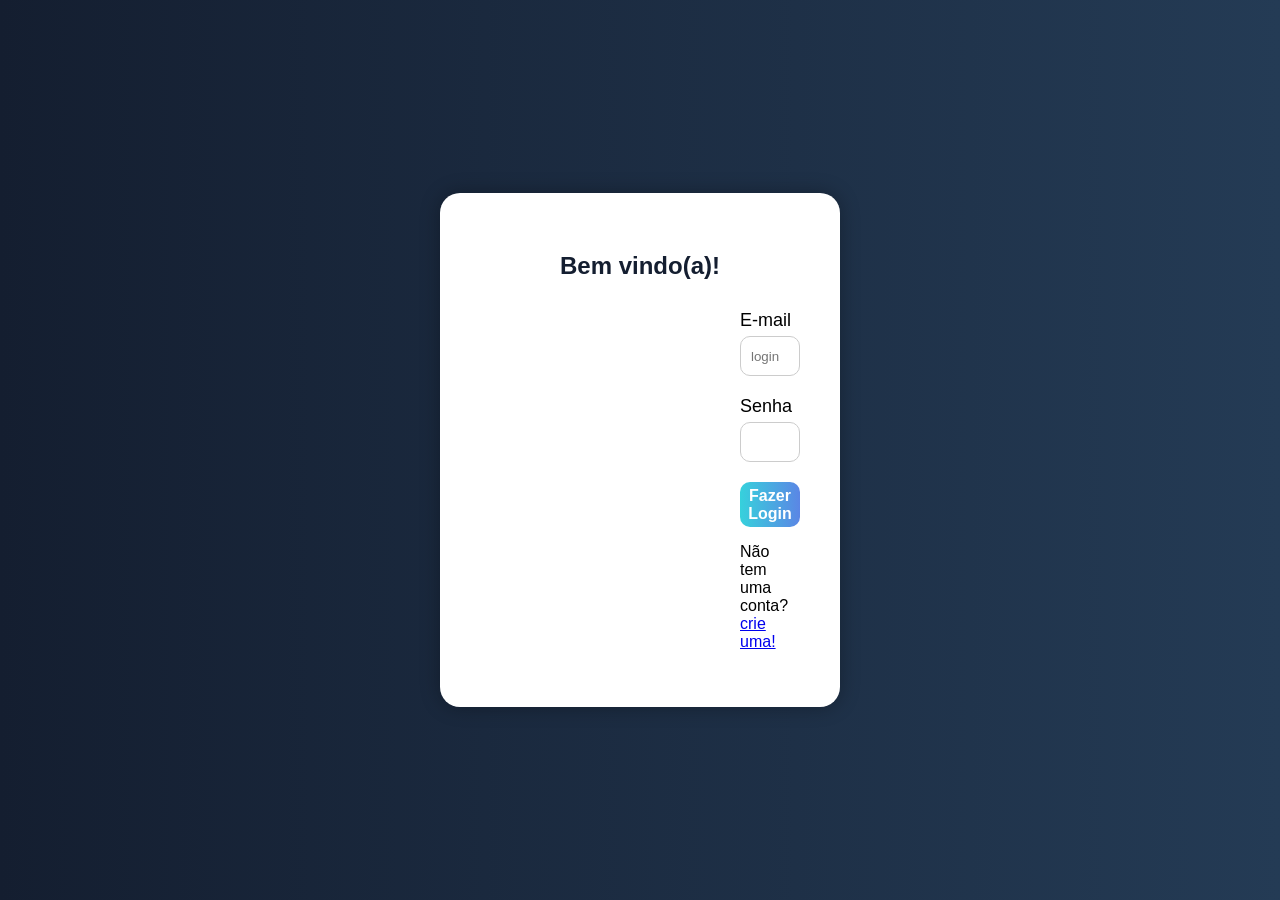
<file: Desenvolvimento-de-Sistemas/WebServer/Apache24/htdocs/Cadastro Produtos/index.html>
<!DOCTYPE html>
<html lang="en">
<head>
    <meta charset="UTF-8">
    <meta name="viewport" content="width=, initial-scale=1.0">
    <title>Document</title>
    <link rel="stylesheet" href="CadastroProdutos.css">
</head>
<body>

    <div class="login">
        <h2>Bem vindo(a)!</h2>
        <form action="autenticarController.php" method="post">
            <label >E-mail</label>
            <br>
            <input type="text" name="user" placeholder="login" required>
            <br>
            <label for="">Senha</label>
            <br>
            <input type="password" name="pass" required>
            <br>
            <button type="submit" name="entrar" value="Entrar">Fazer Login</button>
            <br>
            <p>Não tem uma conta?<a href="#">crie uma!</a></p>
            <a href="Não consegue acessar uma?"></a>


        </form>
    </div>
    
</body>
</html>
</file>
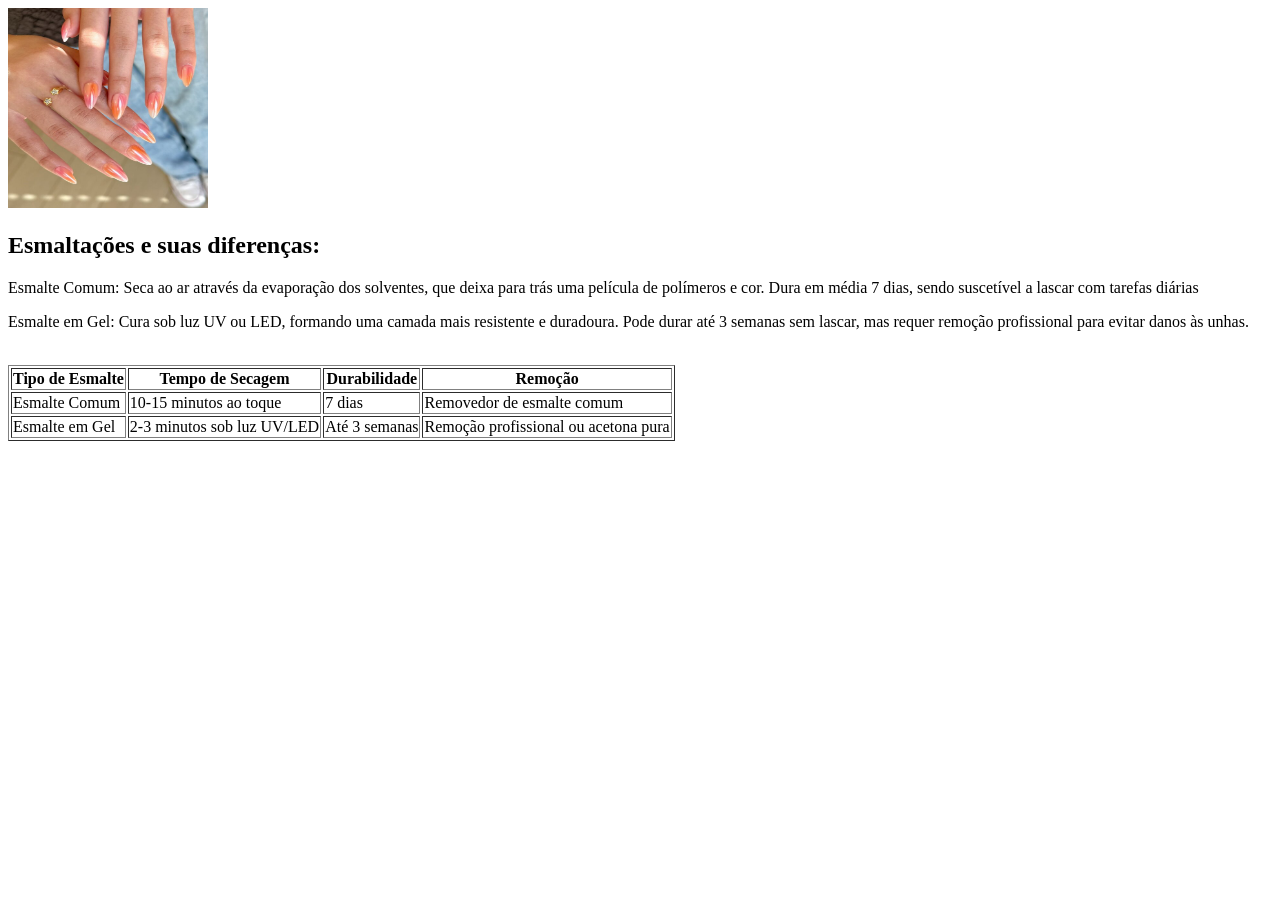
<file: Desenvolvimento-de-Sistemas/Atividade_02.html>
<!DOCTYPE html>
<html lang="pt-br">

<head>
    <title>Esmaltações e Curiosidades</title>
</head>

<body>
    <section>
        <div>
            <img src="imagens/esmalte-laranja-620x775.jpg" alt="esmaltação" width="200px" height="200px" />
            <br>
            <h1>Esmaltações e suas diferenças:</h1>
            <p>Esmalte Comum: Seca ao ar através da evaporação dos solventes, que deixa para trás uma película de
                polímeros e cor. Dura em média 7 dias, sendo suscetível a lascar com tarefas diárias</p>
            <p>Esmalte em Gel: Cura sob luz UV ou LED, formando uma camada mais resistente e duradoura. Pode durar até 3
                semanas sem lascar, mas requer remoção profissional para evitar danos às unhas.</p>
            <br>
            <table border "1">
                <tr>
                    <th>Tipo de Esmalte</th>
                    <th>Tempo de Secagem</th>
                    <th>Durabilidade</th>
                    <th>Remoção</th>
                </tr>
                <tr>
                    <td>Esmalte Comum</td>
                    <td>10-15 minutos ao toque</td>
                    <td>7 dias</td>
                    <td>Removedor de esmalte comum</td>
                </tr>
                <tr>
                    <td>Esmalte em Gel</td>
                    <td>2-3 minutos sob luz UV/LED</td>
                    <td>Até 3 semanas</td>
                    <td>Remoção profissional ou acetona pura</td>
                </tr>
            </table>
        </div>
    </section>
</body>

</html>
</file>
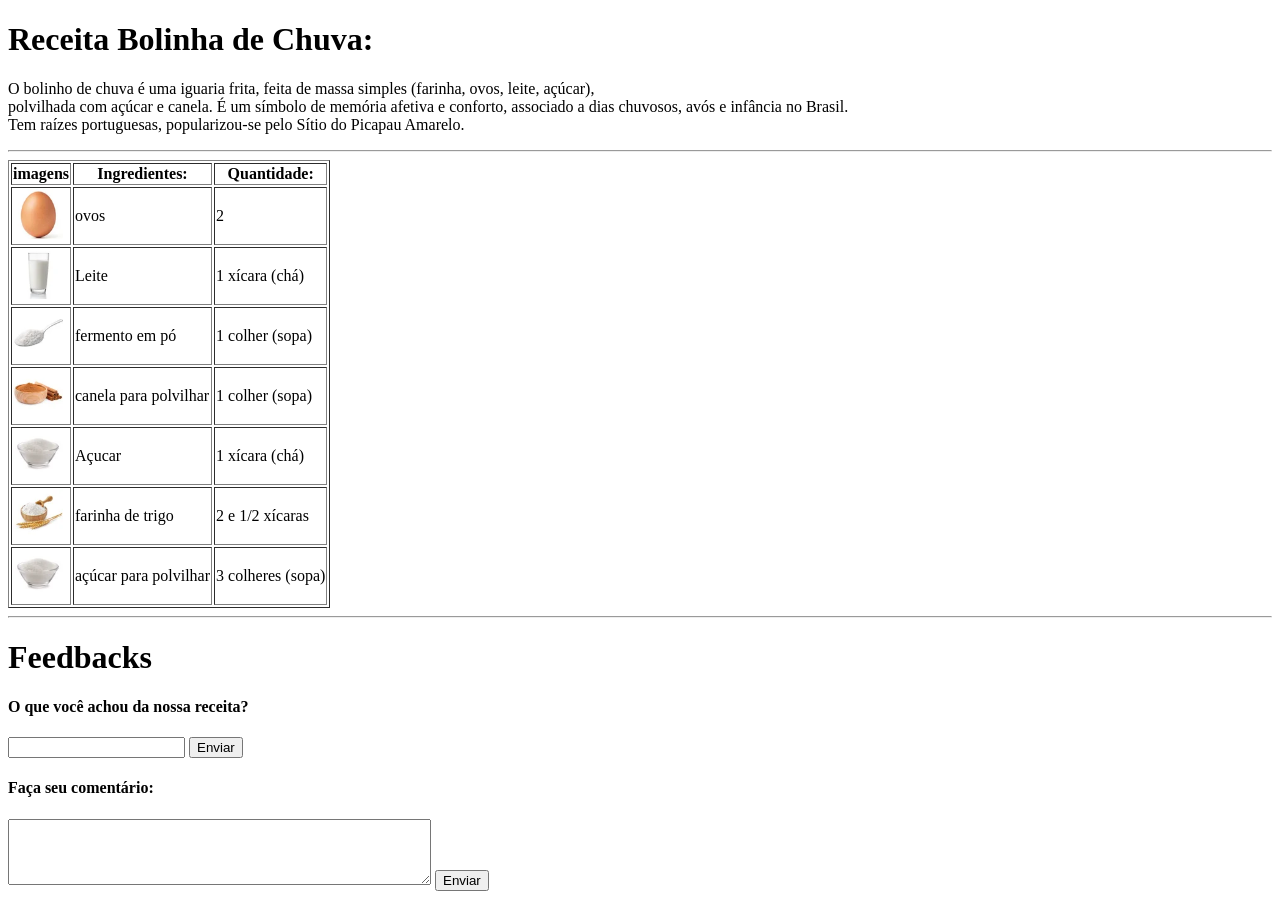
<file: Desenvolvimento-de-Sistemas/Atividade_04.html>
<!DOCTYPE html>
<html lang="en">
<head>
    <title>Receita Bolinho de Chuva</title>
</head>
<body>
    <div>
        <h1>Receita Bolinha de Chuva:</h1>
        <p>O bolinho de chuva é uma iguaria frita, feita de massa simples (farinha, ovos, leite, açúcar),
            <br/> polvilhada com açúcar e canela. É um símbolo de memória afetiva e conforto, associado a dias chuvosos, avós e infância no Brasil.
            <br/> Tem raízes portuguesas, popularizou-se pelo Sítio do Picapau Amarelo.</p>
    </div>

    <div>
        
        <hr />
        <table border="1">
            <tr>
                <th>imagens</th>
                <th>Ingredientes:</th>
                <th>Quantidade:</th>
            </tr>
            <tr>
                <td><img src="imagens/ovo.jpg" width="50px" height="50px" /></td>
                <td>ovos</td>
                <td>2</td>
            </tr>
            <tr>
                <td><img src="imagens/leite.jpg" width="50px" height="50px"></td>
                <td>Leite</td>
                <td>1 xícara (chá)</td>

            </tr>
            <tr>
                <td><img src="imagens/açucar po.jpg" width="50px" height="50px"></td>
                <td>fermento em pó</td>
                <td>1 colher (sopa) </td>
            </tr>
            <tr>
                <td><img src="imagens/canela.jpg" width="50px" height="50px" ></td>
                <td>canela para polvilhar</td>
                <td>1 colher (sopa)</td>
            </tr>
            <tr>
                <td><img src="imagens/açucar.jpg" width="50px" height="50px"></td>
                <td>Açucar</td>
                <td>1 xícara (chá)</td>
            </tr>
            <tr>
                <td><img src="imagens/rigo.jpg"width="50px" height="50px"></td>
              <td>farinha de trigo</td>  
              <td>2 e 1/2 xícaras</td>
            </tr>
            <tr>
                <td><img src="imagens/polvilhar.jpg" width="50px" height="50px"></td>
                <td>açúcar para polvilhar</td>
                <td>3 colheres (sopa)</td>
            </tr>
        </table>
        <hr/>
        <div>
            <h1>Feedbacks</h1>
            <form>
                <h4>O que você achou da nossa receita?</h4>
                <input type="Conte para nós">
                <button>Enviar</button>
                <br/>
                <h4>Faça seu comentário:</h4>
                <textarea id="message" name="message" rows="4" cols="50"></textarea>  
                <button>Enviar</button>
            </form>
        </div>
    </div>
    
</body>
</html>
</file>
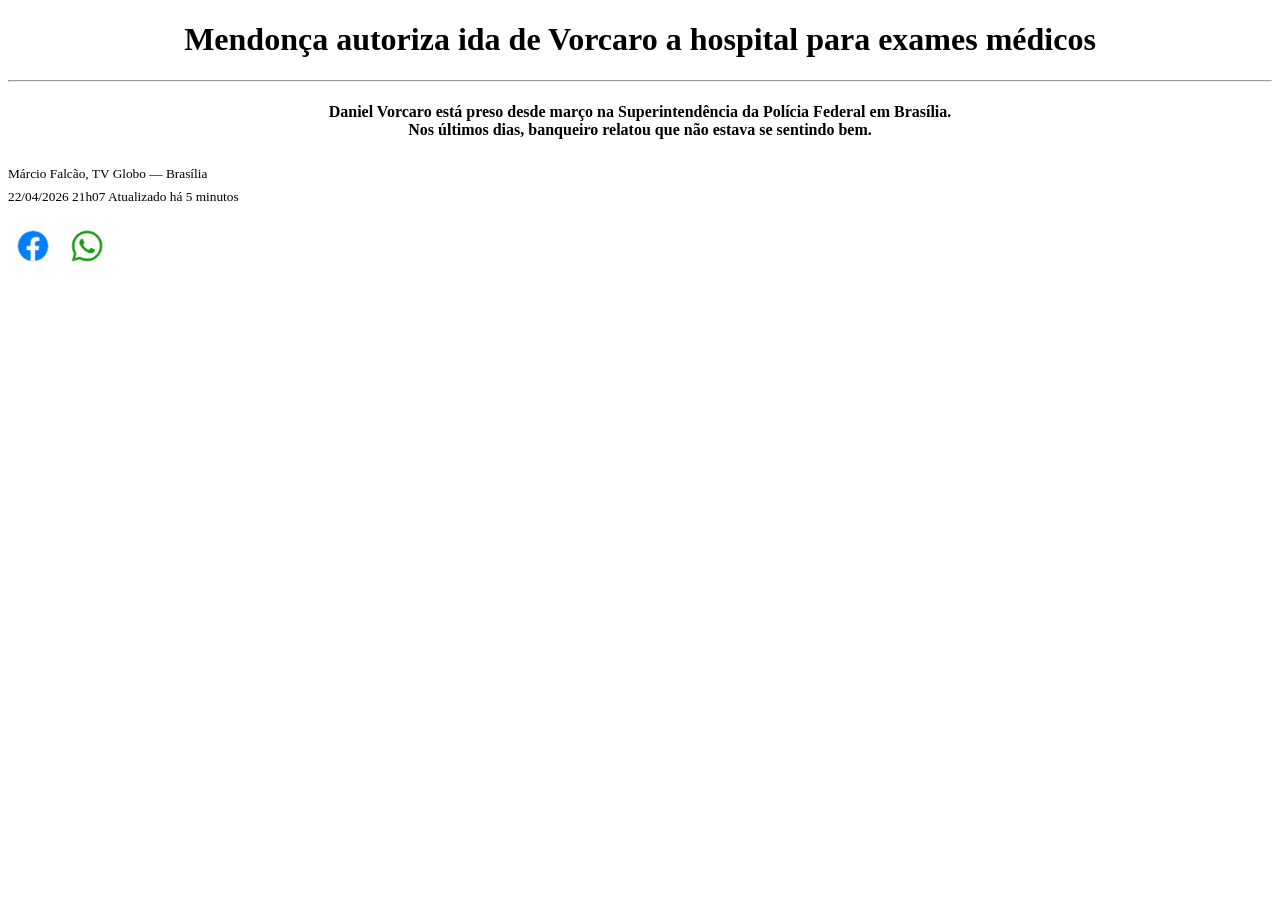
<file: Desenvolvimento-de-Sistemas/exploracao_completa.html>
<!DOCTYPE html>
<html lang="en">
<head>
    <meta charset="UTF-8">
    <meta name="viewport" content="width=device-width, initial-scale=1.0">
    <title>Document</title>
</head>
<body>
    <header>
        <center><h1><b>Mendonça autoriza ida de Vorcaro a hospital para exames médicos</b></h1></center>
        <hr/>
        <center><h4>Daniel Vorcaro está preso desde março na Superintendência da Polícia Federal em Brasília.
        <br/> Nos últimos dias, banqueiro relatou que não estava se sentindo bem.</h4></center>
    </header>
    <section>
        <p><sub>Márcio Falcão, TV Globo — Brasília <br/>
        22/04/2026 21h07  Atualizado há 5 minutos</sub> </p>
        <a href="https://www.facebook.com/dialog/share?href=https%3A%2F%2Fg1.globo.com%2Fpolitica%2Fnoticia%2F2026%2F04%2F22%2Fmedonca-libera-a-ida-de-vorcaro-para-fazer-exames-no-hospital.ghtml%3Futm_source%3Dfacebook%26utm_medium%3Dshare-bar-desktop%26utm_campaign%3Dmaterias&app_id=289255557788943"  ><img src="imagens/facebook.png"  width="50px" height="50px" alt=""></a>
        <a href="https://api.whatsapp.com/send?text=https%3A%2F%2Fg1.globo.com%2Fpolitica%2Fnoticia%2F2026%2F04%2F22%2Fmedonca-libera-a-ida-de-vorcaro-para-fazer-exames-no-hospital.ghtml%3Futm_source%3Dwhatsapp%26utm_medium%3Dshare-bar-desktop%26utm_campaign%3Dmaterias" ><img src="imagens/whats.png"   width="50px" height="50px"  alt=""></a>
         <source src="imagens/videoplayback.mp4" type="video">
    </section>
    
</body>
</html>
</file>
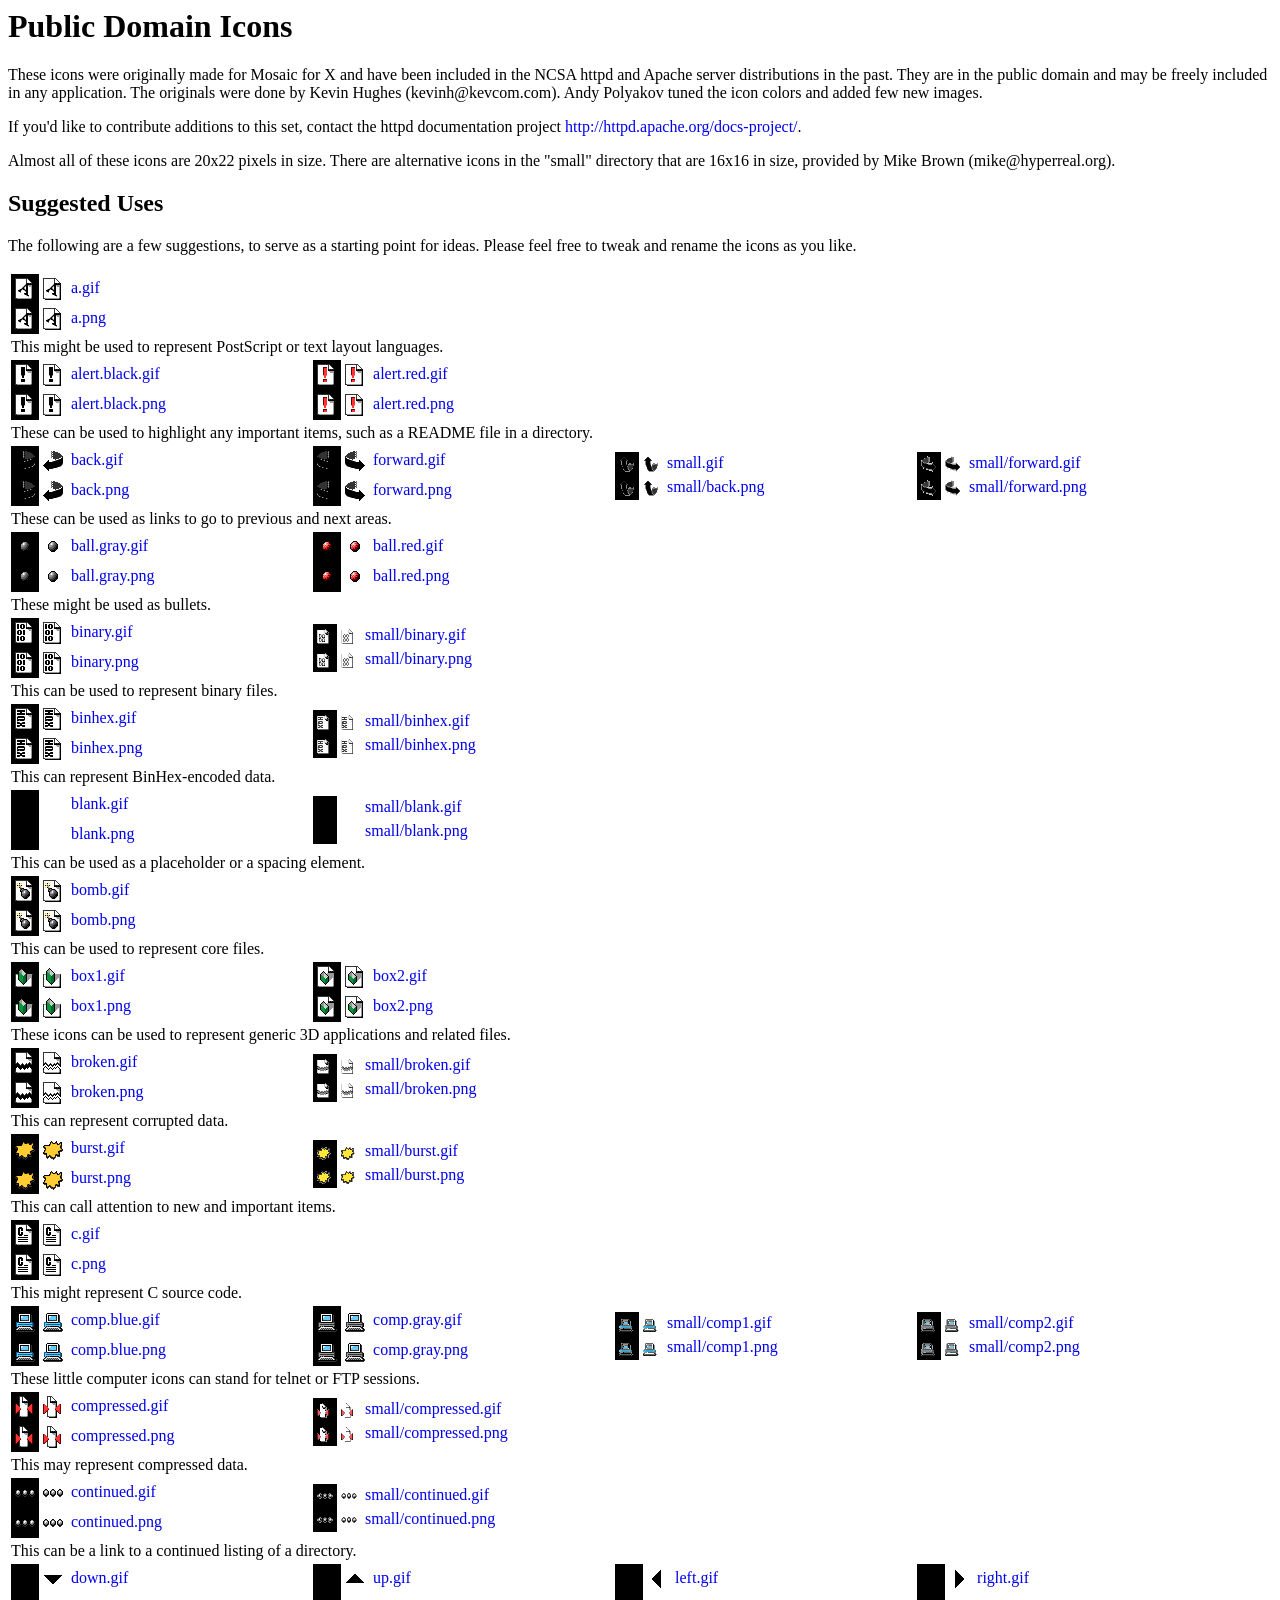
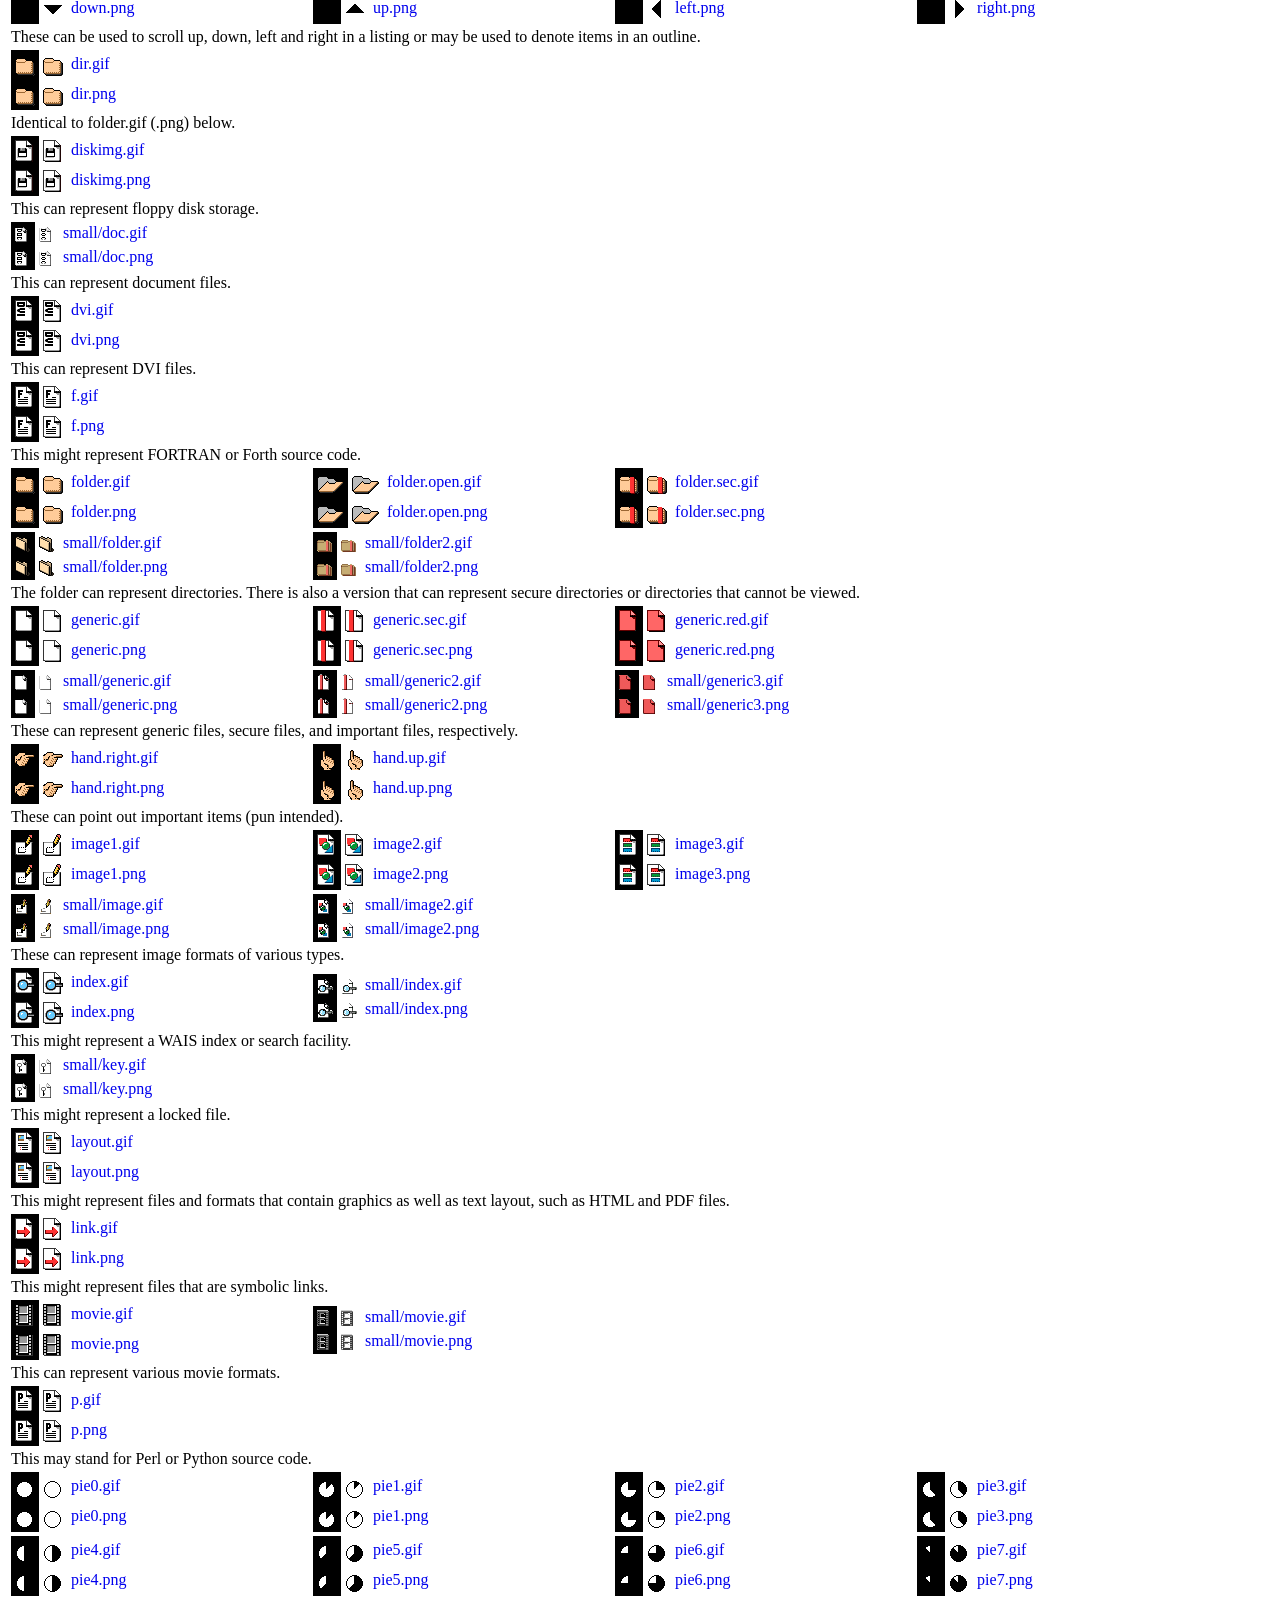
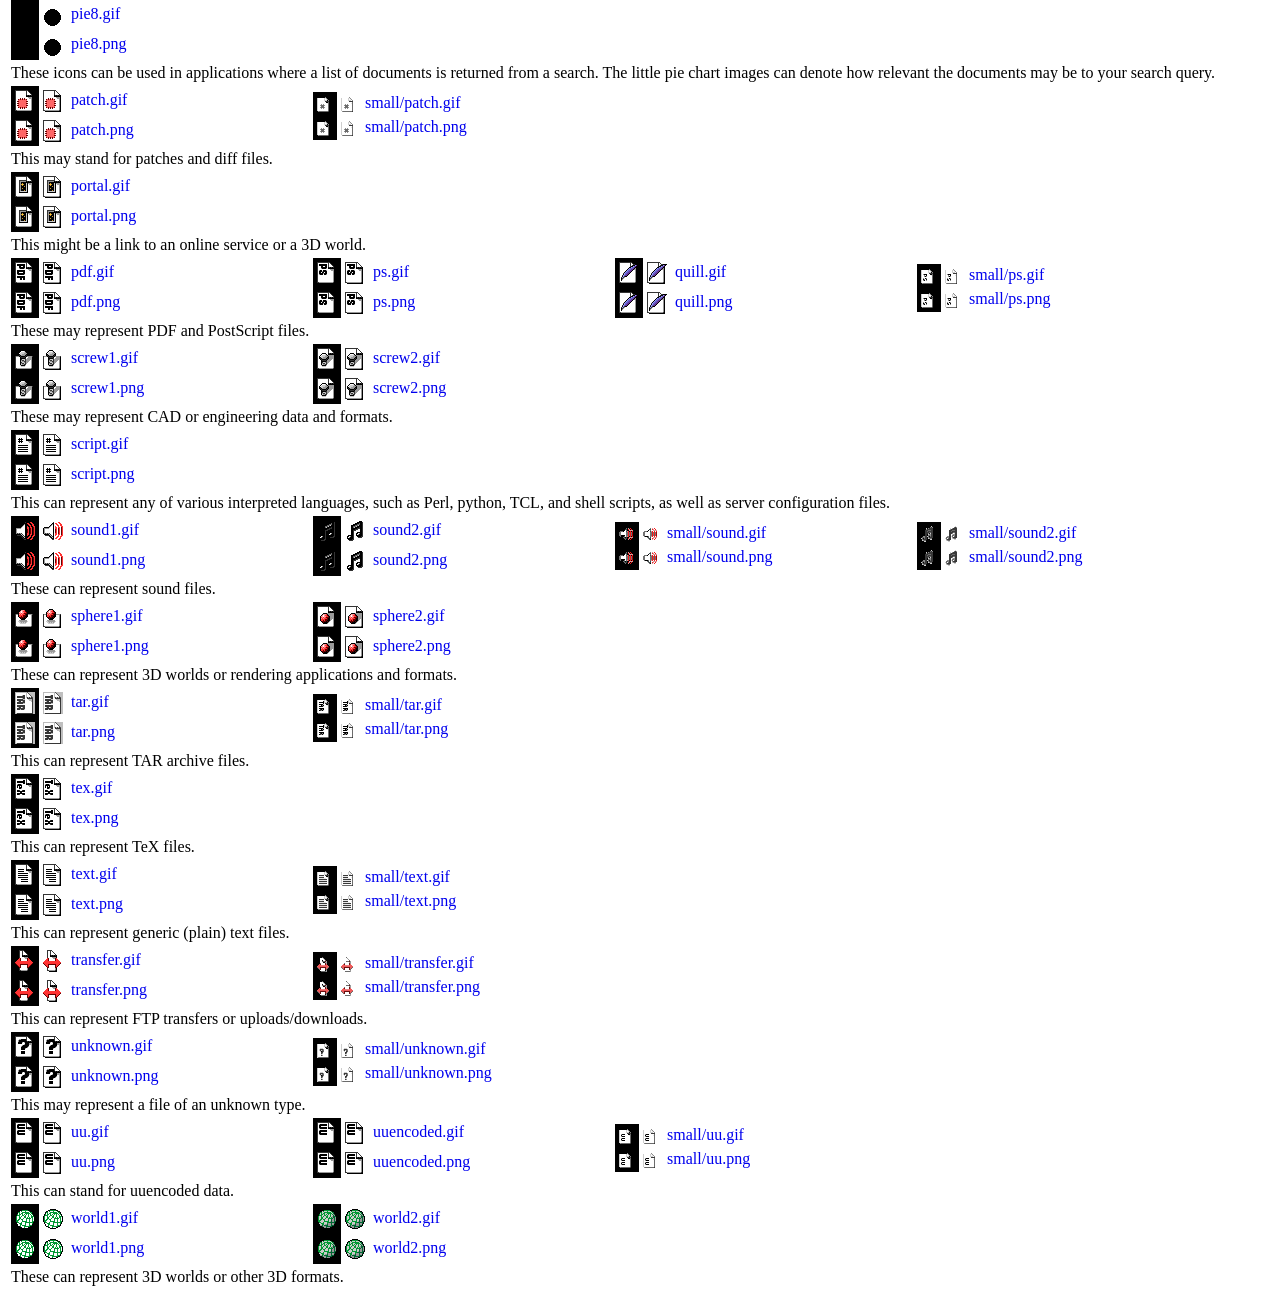
<file: WebServer/Apache24/icons/README.html>
<html>
<head>
<style>
a { text-decoration: none; }
img.whiteico { padding: 4px; background: white; vertical-align: middle; }
img.blackico { padding: 4px; background: black; vertical-align: middle; }
</style>
</head>
<body>
<h1>Public Domain Icons</h1>

<p>These icons were originally made for Mosaic for X and have been
included in the NCSA httpd and Apache server distributions in the
past. They are in the public domain and may be freely included in any
application. The originals were done by Kevin Hughes (kevinh@kevcom.com).
Andy Polyakov tuned the icon colors and added few new images.</p>

<p>If you'd like to contribute additions to this set, contact the httpd
documentation project <a href="http://httpd.apache.org/docs-project/"
>http://httpd.apache.org/docs-project/</a>.</p>

<p>Almost all of these icons are 20x22 pixels in size.  There are
alternative icons in the "small" directory that are 16x16 in size,
provided by Mike Brown (mike@hyperreal.org).</p>

<h2>Suggested Uses</h2>

<p>The following are a few suggestions, to serve as a starting point for ideas.
Please feel free to tweak and rename the icons as you like.</p>

<table>
<tr>
<td width="25%">
 <a href="a.gif"><img class="blackico" src="a.gif" 
   /><img class="whiteico" src="a.gif" /> a.gif</a>
 <br /><a href="a.png"><img class="blackico" src="a.png" 
   /><img class="whiteico" src="a.png" /> a.png</a></td>
</tr>
<tr><td colspan="4">This might be used to represent PostScript or text layout
languages.</td>
</tr>

<tr>
<td width="25%">
 <a href="alert.black.gif"><img class="blackico" src="alert.black.gif" 
   /><img class="whiteico" src="alert.black.gif" /> alert.black.gif</a>
 <br /><a href="alert.black.png"><img class="blackico" src="alert.black.png" 
   /><img class="whiteico" src="alert.black.png" /> alert.black.png</a></td>
<td width="25%">
 <a href="alert.red.gif"><img class="blackico" src="alert.red.gif" 
   /><img class="whiteico" src="alert.red.gif" /> alert.red.gif</a>
 <br /><a href="alert.red.png"><img class="blackico" src="alert.red.png" 
   /><img class="whiteico" src="alert.red.png" /> alert.red.png</a></td>
</tr>
<tr><td colspan="4">These can be used to highlight any important items,
such as a README file in a directory.</td>
</tr>

<tr>
<td width="25%">
 <a href="back.gif"><img class="blackico" src="back.gif" 
   /><img class="whiteico" src="back.gif" /> back.gif</a>
 <br /><a href="back.png"><img class="blackico" src="back.png" 
   /><img class="whiteico" src="back.png" /> back.png</a></td>
<td width="25%">
 <a href="forward.gif"><img class="blackico" src="forward.gif" 
   /><img class="whiteico" src="forward.gif" /> forward.gif</a>
 <br /><a href="forward.png"><img class="blackico" src="forward.png" 
   /><img class="whiteico" src="forward.png" /> forward.png</a></td>
<td width="25%">
 <a href="small/back.gif"><img class="blackico" src="small/back.gif" 
   /><img class="whiteico" src="small/back.gif" /> small.gif</a>
 <br /><a href="small/back.png"><img class="blackico" src="small/back.png" 
   /><img class="whiteico" src="small/back.png" /> small/back.png</a></td>
<td width="25%">
 <a href="small/forward.gif"><img class="blackico" src="small/forward.gif" 
   /><img class="whiteico" src="small/forward.gif" /> small/forward.gif</a>
 <br /><a href="small/forward.png"><img class="blackico" src="small/forward.png" 
   /><img class="whiteico" src="small/forward.png" /> small/forward.png</a></td>
</tr>
<tr><td colspan="4">These can be used as links to go to previous and next
areas.</td>
</tr>

<tr>
<td width="25%">
 <a href="ball.gray.gif"><img class="blackico" src="ball.gray.gif" 
   /><img class="whiteico" src="ball.gray.gif" /> ball.gray.gif</a>
 <br /><a href="ball.gray.png"><img class="blackico" src="ball.gray.png" 
   /><img class="whiteico" src="ball.gray.png" /> ball.gray.png</a></td>
<td width="25%">
 <a href="ball.red.gif"><img class="blackico" src="ball.red.gif" 
   /><img class="whiteico" src="ball.red.gif" /> ball.red.gif</a>
 <br /><a href="ball.red.png"><img class="blackico" src="ball.red.png" 
   /><img class="whiteico" src="ball.red.png" /> ball.red.png</a></td>
</tr>
<tr><td colspan="4">These might be used as bullets.</td>
</tr>

<tr>
<td width="25%">
 <a href="binary.gif"><img class="blackico" src="binary.gif" 
   /><img class="whiteico" src="binary.gif" /> binary.gif</a>
 <br /><a href="binary.png"><img class="blackico" src="binary.png" 
   /><img class="whiteico" src="binary.png" /> binary.png</a></td>
<td width="25%">
 <a href="small/binary.gif"><img class="blackico" src="small/binary.gif" 
   /><img class="whiteico" src="small/binary.gif" /> small/binary.gif</a>
 <br /><a href="small/binary.png"><img class="blackico" src="small/binary.png" 
   /><img class="whiteico" src="small/binary.png" /> small/binary.png</a></td>
</tr>
<tr><td colspan="4">This can be used to represent binary files.</td>
</tr>

<tr>
<td width="25%">
 <a href="binhex.gif"><img class="blackico" src="binhex.gif" 
   /><img class="whiteico" src="binhex.gif" /> binhex.gif</a>
 <br /><a href="binhex.png"><img class="blackico" src="binhex.png" 
   /><img class="whiteico" src="binhex.png" /> binhex.png</a></td>
<td width="25%">
 <a href="small/binhex.gif"><img class="blackico" src="small/binhex.gif" 
   /><img class="whiteico" src="small/binhex.gif" /> small/binhex.gif</a>
 <br /><a href="small/binhex.png"><img class="blackico" src="small/binhex.png" 
   /><img class="whiteico" src="small/binhex.png" /> small/binhex.png</a></td>
</tr>
<tr><td colspan="4">This can represent BinHex-encoded data.</td>
</tr>

<tr>
<td width="25%">
 <a href="blank.gif"><img class="blackico" src="blank.gif" 
   /><img class="whiteico" src="blank.gif" /> blank.gif</a>
 <br /><a href="blank.png"><img class="blackico" src="blank.png" 
   /><img class="whiteico" src="blank.png" /> blank.png</a></td>
<td width="25%">
 <a href="small/blank.gif"><img class="blackico" src="small/blank.gif" 
   /><img class="whiteico" src="small/blank.gif" /> small/blank.gif</a>
 <br /><a href="small/blank.png"><img class="blackico" src="small/blank.png" 
   /><img class="whiteico" src="small/blank.png" /> small/blank.png</a></td>
</tr>
<tr><td colspan="4">This can be used as a placeholder or a spacing
element.</td>
</tr>

<tr>
<td width="25%">
 <a href="bomb.gif"><img class="blackico" src="bomb.gif" 
   /><img class="whiteico" src="bomb.gif" /> bomb.gif</a>
 <br /><a href="bomb.png"><img class="blackico" src="bomb.png" 
   /><img class="whiteico" src="bomb.png" /> bomb.png</a></td>
</tr>
<tr><td colspan="4">This can be used to represent core files.</td>
</tr>

<tr>
<td width="25%">
 <a href="box1.gif"><img class="blackico" src="box1.gif" 
   /><img class="whiteico" src="box1.gif" /> box1.gif</a>
 <br /><a href="box1.png"><img class="blackico" src="box1.png" 
   /><img class="whiteico" src="box1.png" /> box1.png</a></td>
<td width="25%">
 <a href="box2.gif"><img class="blackico" src="box2.gif" 
   /><img class="whiteico" src="box2.gif" /> box2.gif</a>
 <br /><a href="box2.png"><img class="blackico" src="box2.png" 
   /><img class="whiteico" src="box2.png" /> box2.png</a></td>
</tr>
<tr><td colspan="4">These icons can be used to represent generic 3D
applications and related files.</td>
</tr>

<tr>
<td width="25%">
 <a href="broken.gif"><img class="blackico" src="broken.gif" 
   /><img class="whiteico" src="broken.gif" /> broken.gif</a>
 <br /><a href="broken.png"><img class="blackico" src="broken.png" 
   /><img class="whiteico" src="broken.png" /> broken.png</a></td>
<td width="25%">
 <a href="small/broken.gif"><img class="blackico" src="small/broken.gif" 
   /><img class="whiteico" src="small/broken.gif" /> small/broken.gif</a>
 <br /><a href="small/broken.png"><img class="blackico" src="small/broken.png" 
   /><img class="whiteico" src="small/broken.png" /> small/broken.png</a></td>
</tr>
<tr><td colspan="4">This can represent corrupted data.</td>
</tr>

<tr>
<td width="25%">
 <a href="burst.gif"><img class="blackico" src="burst.gif" 
   /><img class="whiteico" src="burst.gif" /> burst.gif</a>
 <br /><a href="burst.png"><img class="blackico" src="burst.png" 
   /><img class="whiteico" src="burst.png" /> burst.png</a></td>
<td width="25%">
 <a href="small/burst.gif"><img class="blackico" src="small/burst.gif" 
   /><img class="whiteico" src="small/burst.gif" /> small/burst.gif</a>
 <br /><a href="small/burst.png"><img class="blackico" src="small/burst.png" 
   /><img class="whiteico" src="small/burst.png" /> small/burst.png</a></td>
</tr>
<tr><td colspan="4">This can call attention to new and important items.</td>
</tr>

<tr>
<td width="25%">
 <a href="c.gif"><img class="blackico" src="c.gif" 
   /><img class="whiteico" src="c.gif" /> c.gif</a>
 <br /><a href="c.png"><img class="blackico" src="c.png" 
   /><img class="whiteico" src="c.png" /> c.png</a></td>
</tr>
<tr><td colspan="4">This might represent C source code.</td>
</tr>

<tr>
<td width="25%">
 <a href="comp.blue.gif"><img class="blackico" src="comp.blue.gif" 
   /><img class="whiteico" src="comp.blue.gif" /> comp.blue.gif</a>
 <br /><a href="comp.blue.png"><img class="blackico" src="comp.blue.png" 
   /><img class="whiteico" src="comp.blue.png" /> comp.blue.png</a></td>
<td width="25%">
 <a href="comp.gray.gif"><img class="blackico" src="comp.gray.gif" 
   /><img class="whiteico" src="comp.gray.gif" /> comp.gray.gif</a>
 <br /><a href="comp.gray.png"><img class="blackico" src="comp.gray.png" 
   /><img class="whiteico" src="comp.gray.png" /> comp.gray.png</a></td>
<td width="25%">
 <a href="small/comp1.gif"><img class="blackico" src="small/comp1.gif" 
   /><img class="whiteico" src="small/comp1.gif" /> small/comp1.gif</a>
 <br /><a href="small/comp1.png"><img class="blackico" src="small/comp1.png" 
   /><img class="whiteico" src="small/comp1.png" /> small/comp1.png</a></td>
<td width="25%">
 <a href="small/comp2.gif"><img class="blackico" src="small/comp2.gif" 
   /><img class="whiteico" src="small/comp2.gif" /> small/comp2.gif</a>
 <br /><a href="small/comp2.png"><img class="blackico" src="small/comp2.png" 
   /><img class="whiteico" src="small/comp2.png" /> small/comp2.png</a></td>
</tr>
<tr><td colspan="4">These little computer icons can stand for telnet or FTP
sessions.</td>
</tr>

<tr>
<td width="25%">
 <a href="compressed.gif"><img class="blackico" src="compressed.gif" 
   /><img class="whiteico" src="compressed.gif" /> compressed.gif</a>
 <br /><a href="compressed.png"><img class="blackico" src="compressed.png" 
   /><img class="whiteico" src="compressed.png" /> compressed.png</a></td>
<td width="25%">
 <a href="small/compressed.gif"><img class="blackico" src="small/compressed.gif" 
   /><img class="whiteico" src="small/compressed.gif" /> small/compressed.gif</a>
 <br /><a href="small/compressed.png"><img class="blackico" src="small/compressed.png" 
   /><img class="whiteico" src="small/compressed.png" /> small/compressed.png</a></td>
</tr>
<tr><td colspan="4">This may represent compressed data.</td>
</tr>

<tr>
<td width="25%">
 <a href="continued.gif"><img class="blackico" src="continued.gif" 
   /><img class="whiteico" src="continued.gif" /> continued.gif</a>
 <br /><a href="continued.png"><img class="blackico" src="continued.png" 
   /><img class="whiteico" src="continued.png" /> continued.png</a></td>
<td width="25%">
 <a href="small/continued.gif"><img class="blackico" src="small/continued.gif" 
   /><img class="whiteico" src="small/continued.gif" /> small/continued.gif</a>
 <br /><a href="small/continued.png"><img class="blackico" src="small/continued.png" 
   /><img class="whiteico" src="small/continued.png" /> small/continued.png</a></td>
</tr>
<tr><td colspan="4">This can be a link to a continued listing of a
directory.</td>
</tr>

<tr>
<td width="25%">
 <a href="down.gif"><img class="blackico" src="down.gif" 
   /><img class="whiteico" src="down.gif" /> down.gif</a>
 <br /><a href="down.png"><img class="blackico" src="down.png" 
   /><img class="whiteico" src="down.png" /> down.png</a></td>
<td width="25%">
 <a href="up.gif"><img class="blackico" src="up.gif" 
   /><img class="whiteico" src="up.gif" /> up.gif</a>
 <br /><a href="up.png"><img class="blackico" src="up.png" 
   /><img class="whiteico" src="up.png" /> up.png</a></td>
<td width="25%">
 <a href="left.gif"><img class="blackico" src="left.gif" 
   /><img class="whiteico" src="left.gif" /> left.gif</a>
 <br /><a href="left.png"><img class="blackico" src="left.png" 
   /><img class="whiteico" src="left.png" /> left.png</a></td>
<td width="25%">
 <a href="right.gif"><img class="blackico" src="right.gif" 
   /><img class="whiteico" src="right.gif" /> right.gif</a>
 <br /><a href="right.png"><img class="blackico" src="right.png" 
   /><img class="whiteico" src="right.png" /> right.png</a></td>
</tr>
<tr><td colspan="4">These can be used to scroll up, down, left and right in a
listing or may be used to denote items in an outline.</td>
</tr>

<tr>
<td width="25%">
 <a href="dir.gif"><img class="blackico" src="dir.gif" 
   /><img class="whiteico" src="dir.gif" /> dir.gif</a>
 <br /><a href="dir.png"><img class="blackico" src="dir.png" 
   /><img class="whiteico" src="dir.png" /> dir.png</a></td>
</tr>
<tr><td colspan="4">Identical to folder.gif (.png) below.</td>
</tr>

<tr>
<td width="25%">
 <a href="diskimg.gif"><img class="blackico" src="diskimg.gif" 
   /><img class="whiteico" src="diskimg.gif" /> diskimg.gif</a>
 <br /><a href="diskimg.png"><img class="blackico" src="diskimg.png" 
   /><img class="whiteico" src="diskimg.png" /> diskimg.png</a></td>
</tr>
<tr><td colspan="4">This can represent floppy disk storage.</td>
</tr>

<tr>
<td width="25%">
 <a href="small/doc.gif"><img class="blackico" src="small/doc.gif" 
   /><img class="whiteico" src="small/doc.gif" /> small/doc.gif</a>
 <br /><a href="small/doc.png"><img class="blackico" src="small/doc.png" 
   /><img class="whiteico" src="small/doc.png" /> small/doc.png</a></td>
</tr>
<tr><td colspan="4">This can represent document files.</td>
</tr>

<tr>
<td width="25%">
 <a href="dvi.gif"><img class="blackico" src="dvi.gif" 
   /><img class="whiteico" src="dvi.gif" /> dvi.gif</a>
 <br /><a href="dvi.png"><img class="blackico" src="dvi.png" 
   /><img class="whiteico" src="dvi.png" /> dvi.png</a></td>
</tr>
<tr><td colspan="4">This can represent DVI files.</td>
</tr>

<tr>
<td width="25%">
 <a href="f.gif"><img class="blackico" src="f.gif" 
   /><img class="whiteico" src="f.gif" /> f.gif</a>
 <br /><a href="f.png"><img class="blackico" src="f.png" 
   /><img class="whiteico" src="f.png" /> f.png</a></td>
</tr>
<tr><td colspan="4">This might represent FORTRAN or Forth source code.</td>
</tr>

<tr>
<td width="25%">
 <a href="folder.gif"><img class="blackico" src="folder.gif" 
   /><img class="whiteico" src="folder.gif" /> folder.gif</a>
 <br /><a href="folder.png"><img class="blackico" src="folder.png" 
   /><img class="whiteico" src="folder.png" /> folder.png</a></td>
<td width="25%">
 <a href="folder.open.gif"><img class="blackico" src="folder.open.gif" 
   /><img class="whiteico" src="folder.open.gif" /> folder.open.gif</a>
 <br /><a href="folder.open.png"><img class="blackico" src="folder.open.png" 
   /><img class="whiteico" src="folder.open.png" /> folder.open.png</a></td>
<td width="25%">
 <a href="folder.sec.gif"><img class="blackico" src="folder.sec.gif" 
   /><img class="whiteico" src="folder.sec.gif" /> folder.sec.gif</a>
 <br /><a href="folder.sec.png"><img class="blackico" src="folder.sec.png" 
   /><img class="whiteico" src="folder.sec.png" /> folder.sec.png</a></td>
</tr>
<tr>
<td width="25%">
 <a href="small/folder.gif"><img class="blackico" src="small/folder.gif" 
   /><img class="whiteico" src="small/folder.gif" /> small/folder.gif</a>
 <br /><a href="small/folder.png"><img class="blackico" src="small/folder.png" 
   /><img class="whiteico" src="small/folder.png" /> small/folder.png</a></td>
<td width="25%">
 <a href="small/folder2.gif"><img class="blackico" src="small/folder2.gif" 
   /><img class="whiteico" src="small/folder2.gif" /> small/folder2.gif</a>
 <br /><a href="small/folder2.png"><img class="blackico" src="small/folder2.png" 
   /><img class="whiteico" src="small/folder2.png" /> small/folder2.png</a></td>
</tr>
<tr><td colspan="4">The folder can represent directories. There is also a
version that can represent secure directories or directories that cannot
be viewed.</td>
</tr>

<tr>
<td width="25%">
 <a href="generic.gif"><img class="blackico" src="generic.gif" 
   /><img class="whiteico" src="generic.gif" /> generic.gif</a>
 <br /><a href="generic.png"><img class="blackico" src="generic.png" 
   /><img class="whiteico" src="generic.png" /> generic.png</a></td>
<td width="25%">
 <a href="generic.sec.gif"><img class="blackico" src="generic.sec.gif" 
   /><img class="whiteico" src="generic.sec.gif" /> generic.sec.gif</a>
 <br /><a href="generic.sec.png"><img class="blackico" src="generic.sec.png" 
   /><img class="whiteico" src="generic.sec.png" /> generic.sec.png</a></td>
<td width="25%">
 <a href="generic.red.gif"><img class="blackico" src="generic.red.gif" 
   /><img class="whiteico" src="generic.red.gif" /> generic.red.gif</a>
 <br /><a href="generic.red.png"><img class="blackico" src="generic.red.png" 
   /><img class="whiteico" src="generic.red.png" /> generic.red.png</a></td>
</tr>
<tr>
<td width="25%">
 <a href="small/generic.gif"><img class="blackico" src="small/generic.gif" 
   /><img class="whiteico" src="small/generic.gif" /> small/generic.gif</a>
 <br /><a href="small/generic.png"><img class="blackico" src="small/generic.png" 
   /><img class="whiteico" src="small/generic.png" /> small/generic.png</a></td>
<td width="25%">
 <a href="small/generic2.gif"><img class="blackico" src="small/generic2.gif" 
   /><img class="whiteico" src="small/generic2.gif" /> small/generic2.gif</a>
 <br /><a href="small/generic2.png"><img class="blackico" src="small/generic2.png" 
   /><img class="whiteico" src="small/generic2.png" /> small/generic2.png</a></td>
<td width="25%">
 <a href="small/generic3.gif"><img class="blackico" src="small/generic3.gif" 
   /><img class="whiteico" src="small/generic3.gif" /> small/generic3.gif</a>
 <br /><a href="small/generic3.png"><img class="blackico" src="small/generic3.png" 
   /><img class="whiteico" src="small/generic3.png" /> small/generic3.png</a></td>
</tr>
<tr><td colspan="4">These can represent generic files, secure files, and
important files, respectively.</td>
</tr>

<tr>
<td width="25%">
 <a href="hand.right.gif"><img class="blackico" src="hand.right.gif" 
   /><img class="whiteico" src="hand.right.gif" /> hand.right.gif</a>
 <br /><a href="hand.right.png"><img class="blackico" src="hand.right.png" 
   /><img class="whiteico" src="hand.right.png" /> hand.right.png</a></td>
<td width="25%">
 <a href="hand.up.gif"><img class="blackico" src="hand.up.gif" 
   /><img class="whiteico" src="hand.up.gif" /> hand.up.gif</a>
 <br /><a href="hand.up.png"><img class="blackico" src="hand.up.png" 
   /><img class="whiteico" src="hand.up.png" /> hand.up.png</a></td>
</tr>
<tr><td colspan="4">These can point out important items (pun intended).</td>
</tr>

<tr>
<td width="25%">
 <a href="image1.gif"><img class="blackico" src="image1.gif" 
   /><img class="whiteico" src="image1.gif" /> image1.gif</a>
 <br /><a href="image1.png"><img class="blackico" src="image1.png" 
   /><img class="whiteico" src="image1.png" /> image1.png</a></td>
<td width="25%">
 <a href="image2.gif"><img class="blackico" src="image2.gif" 
   /><img class="whiteico" src="image2.gif" /> image2.gif</a>
 <br /><a href="image2.png"><img class="blackico" src="image2.png" 
   /><img class="whiteico" src="image2.png" /> image2.png</a></td>
<td width="25%">
 <a href="image3.gif"><img class="blackico" src="image3.gif" 
   /><img class="whiteico" src="image3.gif" /> image3.gif</a>
 <br /><a href="image3.png"><img class="blackico" src="image3.png" 
   /><img class="whiteico" src="image3.png" /> image3.png</a></td>
</tr>
<tr>
<td width="25%">
 <a href="small/image.gif"><img class="blackico" src="small/image.gif" 
   /><img class="whiteico" src="small/image.gif" /> small/image.gif</a>
 <br /><a href="small/image.png"><img class="blackico" src="small/image.png" 
   /><img class="whiteico" src="small/image.png" /> small/image.png</a></td>
<td width="25%">
 <a href="small/image2.gif"><img class="blackico" src="small/image2.gif" 
   /><img class="whiteico" src="small/image2.gif" /> small/image2.gif</a>
 <br /><a href="small/image2.png"><img class="blackico" src="small/image2.png" 
   /><img class="whiteico" src="small/image2.png" /> small/image2.png</a></td>
</tr>
<tr><td colspan="4">These can represent image formats of various types.</td>
</tr>

<tr>
<td width="25%">
 <a href="index.gif"><img class="blackico" src="index.gif" 
   /><img class="whiteico" src="index.gif" /> index.gif</a>
 <br /><a href="index.png"><img class="blackico" src="index.png" 
   /><img class="whiteico" src="index.png" /> index.png</a></td>
<td width="25%">
 <a href="small/index.gif"><img class="blackico" src="small/index.gif" 
   /><img class="whiteico" src="small/index.gif" /> small/index.gif</a>
 <br /><a href="small/index.png"><img class="blackico" src="small/index.png" 
   /><img class="whiteico" src="small/index.png" /> small/index.png</a></td>
</tr>
<tr><td colspan="4">This might represent a WAIS index or search facility.</td>
</tr>

<tr>
<td width="25%">
 <a href="small/key.gif"><img class="blackico" src="small/key.gif" 
   /><img class="whiteico" src="small/key.gif" /> small/key.gif</a>
 <br /><a href="small/key.png"><img class="blackico" src="small/key.png" 
   /><img class="whiteico" src="small/key.png" /> small/key.png</a></td>
</tr>
<tr><td colspan="4">This might represent a locked file.</td>
</tr>

<tr>
<td width="25%">
 <a href="layout.gif"><img class="blackico" src="layout.gif" 
   /><img class="whiteico" src="layout.gif" /> layout.gif</a>
 <br /><a href="layout.png"><img class="blackico" src="layout.png" 
   /><img class="whiteico" src="layout.png" /> layout.png</a></td>
</tr>
<tr><td colspan="4">This might represent files and formats that contain
graphics as well as text layout, such as HTML and PDF files.</td>
</tr>

<tr>
<td width="25%">
 <a href="link.gif"><img class="blackico" src="link.gif" 
   /><img class="whiteico" src="link.gif" /> link.gif</a>
 <br /><a href="link.png"><img class="blackico" src="link.png" 
   /><img class="whiteico" src="link.png" /> link.png</a></td>
</tr>
<tr><td colspan="4">This might represent files that are symbolic links.</td>
</tr>

<tr>
<td width="25%">
 <a href="movie.gif"><img class="blackico" src="movie.gif" 
   /><img class="whiteico" src="movie.gif" /> movie.gif</a>
 <br /><a href="movie.png"><img class="blackico" src="movie.png" 
   /><img class="whiteico" src="movie.png" /> movie.png</a></td>
<td width="25%">
 <a href="small/movie.gif"><img class="blackico" src="small/movie.gif" 
   /><img class="whiteico" src="small/movie.gif" /> small/movie.gif</a>
 <br /><a href="small/movie.png"><img class="blackico" src="small/movie.png" 
   /><img class="whiteico" src="small/movie.png" /> small/movie.png</a></td>
</tr>
<tr><td colspan="4">This can represent various movie formats.</td>
</tr>

<tr>
<td width="25%">
 <a href="p.gif"><img class="blackico" src="p.gif" 
   /><img class="whiteico" src="p.gif" /> p.gif</a>
 <br /><a href="p.png"><img class="blackico" src="p.png" 
   /><img class="whiteico" src="p.png" /> p.png</a></td>
</tr>
<tr><td colspan="4">This may stand for Perl or Python source code.</td>
</tr>

<tr>
<td width="25%">
 <a href="pie0.gif"><img class="blackico" src="pie0.gif" 
   /><img class="whiteico" src="pie0.gif" /> pie0.gif</a>
 <br /><a href="pie1.png"><img class="blackico" src="pie0.png" 
   /><img class="whiteico" src="pie0.png" /> pie0.png</a></td>
<td width="25%">
 <a href="pie1.gif"><img class="blackico" src="pie1.gif" 
   /><img class="whiteico" src="pie1.gif" /> pie1.gif</a>
 <br /><a href="pie1.png"><img class="blackico" src="pie1.png" 
   /><img class="whiteico" src="pie1.png" /> pie1.png</a></td>
<td width="25%">
 <a href="pie2.gif"><img class="blackico" src="pie2.gif" 
   /><img class="whiteico" src="pie2.gif" /> pie2.gif</a>
 <br /><a href="pie2.png"><img class="blackico" src="pie2.png" 
   /><img class="whiteico" src="pie2.png" /> pie2.png</a></td>
<td width="25%">
 <a href="pie3.gif"><img class="blackico" src="pie3.gif" 
   /><img class="whiteico" src="pie3.gif" /> pie3.gif</a>
 <br /><a href="pie3.png"><img class="blackico" src="pie3.png" 
   /><img class="whiteico" src="pie3.png" /> pie3.png</a></td>
</tr><tr>
<td width="25%">
 <a href="pie4.gif"><img class="blackico" src="pie4.gif" 
   /><img class="whiteico" src="pie4.gif" /> pie4.gif</a>
 <br /><a href="pie4.png"><img class="blackico" src="pie4.png" 
   /><img class="whiteico" src="pie4.png" /> pie4.png</a></td>
<td width="25%">
 <a href="pie5.gif"><img class="blackico" src="pie5.gif" 
   /><img class="whiteico" src="pie5.gif" /> pie5.gif</a>
 <br /><a href="pie5.png"><img class="blackico" src="pie5.png" 
   /><img class="whiteico" src="pie5.png" /> pie5.png</a></td>
<td width="25%">
 <a href="pie6.gif"><img class="blackico" src="pie6.gif" 
   /><img class="whiteico" src="pie6.gif" /> pie6.gif</a>
 <br /><a href="pie6.png"><img class="blackico" src="pie6.png" 
   /><img class="whiteico" src="pie6.png" /> pie6.png</a></td>
<td width="25%">
 <a href="pie7.gif"><img class="blackico" src="pie7.gif" 
   /><img class="whiteico" src="pie7.gif" /> pie7.gif</a>
 <br /><a href="pie7.png"><img class="blackico" src="pie7.png" 
   /><img class="whiteico" src="pie7.png" /> pie7.png</a></td>
</tr><tr>
<td width="25%">
 <a href="pie8.gif"><img class="blackico" src="pie8.gif" 
   /><img class="whiteico" src="pie8.gif" /> pie8.gif</a>
 <br /><a href="pie8.png"><img class="blackico" src="pie8.png" 
   /><img class="whiteico" src="pie8.png" /> pie8.png</a></td>
</tr>
<tr><td colspan="4">These icons can be used in applications where a list of
documents is returned from a search. The little pie chart images
can denote how relevant the documents may be to your search query.</td>
</tr>

<tr>
<td width="25%">
 <a href="patch.gif"><img class="blackico" src="patch.gif" 
   /><img class="whiteico" src="patch.gif" /> patch.gif</a>
 <br /><a href="patch.png"><img class="blackico" src="patch.png" 
   /><img class="whiteico" src="patch.png" /> patch.png</a></td>
<td width="25%">
 <a href="small/patch.gif"><img class="blackico" src="small/patch.gif" 
   /><img class="whiteico" src="small/patch.gif" /> small/patch.gif</a>
 <br /><a href="small/patch.png"><img class="blackico" src="small/patch.png" 
   /><img class="whiteico" src="small/patch.png" /> small/patch.png</a></td>
</tr>
<tr><td colspan="4">This may stand for patches and diff files.</td>
</tr>

<tr>
<td width="25%">
 <a href="portal.gif"><img class="blackico" src="portal.gif" 
   /><img class="whiteico" src="portal.gif" /> portal.gif</a>
 <br /><a href="portal.png"><img class="blackico" src="portal.png" 
   /><img class="whiteico" src="portal.png" /> portal.png</a></td>
</tr>
<tr><td colspan="4">This might be a link to an online service or a 3D
world.</td>
</tr>

<tr>
<td width="25%">
 <a href="pdf.gif"><img class="blackico" src="pdf.gif" 
   /><img class="whiteico" src="pdf.gif" /> pdf.gif</a>
 <br /><a href="pdf.png"><img class="blackico" src="pdf.png" 
   /><img class="whiteico" src="pdf.png" /> pdf.png</a></td>
<td width="25%">
 <a href="ps.gif"><img class="blackico" src="ps.gif" 
   /><img class="whiteico" src="ps.gif" /> ps.gif</a>
 <br /><a href="ps.png"><img class="blackico" src="ps.png" 
   /><img class="whiteico" src="ps.png" /> ps.png</a></td>
<td width="25%">
 <a href="quill.gif"><img class="blackico" src="quill.gif" 
   /><img class="whiteico" src="quill.gif" /> quill.gif</a>
 <br /><a href="quill.png"><img class="blackico" src="quill.png" 
   /><img class="whiteico" src="quill.png" /> quill.png</a></td>
<td width="25%">
 <a href="small/ps.gif"><img class="blackico" src="small/ps.gif" 
   /><img class="whiteico" src="small/ps.gif" /> small/ps.gif</a>
 <br /><a href="small/ps.png"><img class="blackico" src="small/ps.png" 
   /><img class="whiteico" src="small/ps.png" /> small/ps.png</a></td>
</tr>
<tr><td colspan="4">These may represent PDF and PostScript files.</td>
</tr>

<tr>
<td width="25%">
 <a href="screw1.gif"><img class="blackico" src="screw1.gif" 
   /><img class="whiteico" src="screw1.gif" /> screw1.gif</a>
 <br /><a href="screw1.png"><img class="blackico" src="screw1.png" 
   /><img class="whiteico" src="screw1.png" /> screw1.png</a></td>
<td width="25%">
 <a href="screw2.gif"><img class="blackico" src="screw2.gif" 
   /><img class="whiteico" src="screw2.gif" /> screw2.gif</a>
 <br /><a href="screw2.png"><img class="blackico" src="screw2.png" 
   /><img class="whiteico" src="screw2.png" /> screw2.png</a></td>
</tr>
<tr><td colspan="4">These may represent CAD or engineering data and
formats.</td>
</tr>

<tr>
<td width="25%">
 <a href="script.gif"><img class="blackico" src="script.gif" 
   /><img class="whiteico" src="script.gif" /> script.gif</a>
 <br /><a href="script.png"><img class="blackico" src="script.png" 
   /><img class="whiteico" src="script.png" /> script.png</a></td>
</tr>
<tr><td colspan="4">This can represent any of various interpreted languages,
such as Perl, python, TCL, and shell scripts, as well as server configuration
files.</td>
</tr>

<tr>
<td width="25%">
 <a href="sound1.gif"><img class="blackico" src="sound1.gif" 
   /><img class="whiteico" src="sound1.gif" /> sound1.gif</a>
 <br /><a href="sound1.png"><img class="blackico" src="sound1.png" 
   /><img class="whiteico" src="sound1.png" /> sound1.png</a></td>
<td width="25%">
 <a href="sound2.gif"><img class="blackico" src="sound2.gif" 
   /><img class="whiteico" src="sound2.gif" /> sound2.gif</a>
 <br /><a href="sound2.png"><img class="blackico" src="sound2.png" 
   /><img class="whiteico" src="sound2.png" /> sound2.png</a></td>
<td width="25%">
 <a href="small/sound.gif"><img class="blackico" src="small/sound.gif" 
   /><img class="whiteico" src="small/sound.gif" /> small/sound.gif</a>
 <br /><a href="small/sound.png"><img class="blackico" src="small/sound.png" 
   /><img class="whiteico" src="small/sound.png" /> small/sound.png</a></td>
<td width="25%">
 <a href="small/sound2.gif"><img class="blackico" src="small/sound2.gif" 
   /><img class="whiteico" src="small/sound2.gif" /> small/sound2.gif</a>
 <br /><a href="small/sound2.png"><img class="blackico" src="small/sound2.png" 
   /><img class="whiteico" src="small/sound2.png" /> small/sound2.png</a></td>
</tr>
<tr><td colspan="4">These can represent sound files.</td>
</tr>

<tr>
<td width="25%">
 <a href="sphere1.gif"><img class="blackico" src="sphere1.gif" 
   /><img class="whiteico" src="sphere1.gif" /> sphere1.gif</a>
 <br /><a href="sphere1.png"><img class="blackico" src="sphere1.png" 
   /><img class="whiteico" src="sphere1.png" /> sphere1.png</a></td>
<td width="25%">
 <a href="sphere2.gif"><img class="blackico" src="sphere2.gif" 
   /><img class="whiteico" src="sphere2.gif" /> sphere2.gif</a>
 <br /><a href="sphere2.png"><img class="blackico" src="sphere2.png" 
   /><img class="whiteico" src="sphere2.png" /> sphere2.png</a></td>
</tr>
<tr><td colspan="4">These can represent 3D worlds or rendering applications and
formats.</td>
</tr>

<tr>
<td width="25%">
 <a href="tar.gif"><img class="blackico" src="tar.gif" 
   /><img class="whiteico" src="tar.gif" /> tar.gif</a>
 <br /><a href="tar.png"><img class="blackico" src="tar.png" 
   /><img class="whiteico" src="tar.png" /> tar.png</a></td>
<td width="25%">
 <a href="small/tar.gif"><img class="blackico" src="small/tar.gif" 
   /><img class="whiteico" src="small/tar.gif" /> small/tar.gif</a>
 <br /><a href="small/tar.png"><img class="blackico" src="small/tar.png" 
   /><img class="whiteico" src="small/tar.png" /> small/tar.png</a></td>
</tr>
<tr><td colspan="4">This can represent TAR archive files.</td>
</tr>

<tr>
<td width="25%">
 <a href="tex.gif"><img class="blackico" src="tex.gif" 
   /><img class="whiteico" src="tex.gif" /> tex.gif</a>
 <br /><a href="tex.png"><img class="blackico" src="tex.png" 
   /><img class="whiteico" src="tex.png" /> tex.png</a></td>
</tr>
<tr><td colspan="4">This can represent TeX files.</td>
</tr>

<tr>
<td width="25%">
 <a href="text.gif"><img class="blackico" src="text.gif" 
   /><img class="whiteico" src="text.gif" /> text.gif</a>
 <br /><a href="text.png"><img class="blackico" src="text.png" 
   /><img class="whiteico" src="text.png" /> text.png</a></td>
<td width="25%">
 <a href="small/text.gif"><img class="blackico" src="small/text.gif" 
   /><img class="whiteico" src="small/text.gif" /> small/text.gif</a>
 <br /><a href="small/text.png"><img class="blackico" src="small/text.png" 
   /><img class="whiteico" src="small/text.png" /> small/text.png</a></td>
</tr>
<tr><td colspan="4">This can represent generic (plain) text files.</td>
</tr>

<tr>
<td width="25%">
 <a href="transfer.gif"><img class="blackico" src="transfer.gif" 
   /><img class="whiteico" src="transfer.gif" /> transfer.gif</a>
 <br /><a href="transfer.png"><img class="blackico" src="transfer.png" 
   /><img class="whiteico" src="transfer.png" /> transfer.png</a></td>
<td width="25%">
 <a href="small/transfer.gif"><img class="blackico" src="small/transfer.gif" 
   /><img class="whiteico" src="small/transfer.gif" /> small/transfer.gif</a>
 <br /><a href="small/transfer.png"><img class="blackico" src="small/transfer.png" 
   /><img class="whiteico" src="small/transfer.png" /> small/transfer.png</a></td>
</tr>
<tr><td colspan="4">This can represent FTP transfers or uploads/downloads.</td>
</tr>

<tr>
<td width="25%">
 <a href="unknown.gif"><img class="blackico" src="unknown.gif" 
   /><img class="whiteico" src="unknown.gif" /> unknown.gif</a>
 <br /><a href="unknown.png"><img class="blackico" src="unknown.png" 
   /><img class="whiteico" src="unknown.png" /> unknown.png</a></td>
<td width="25%">
 <a href="small/unknown.gif"><img class="blackico" src="small/unknown.gif" 
   /><img class="whiteico" src="small/unknown.gif" /> small/unknown.gif</a>
 <br /><a href="small/unknown.png"><img class="blackico" src="small/unknown.png" 
   /><img class="whiteico" src="small/unknown.png" /> small/unknown.png</a></td>
</tr>
<tr><td colspan="4">This may represent a file of an unknown type.</td>
</tr>

<tr>
<td width="25%">
 <a href="uu.gif"><img class="blackico" src="uu.gif" 
   /><img class="whiteico" src="uu.gif" /> uu.gif</a>
 <br /><a href="uu.png"><img class="blackico" src="uu.png" 
   /><img class="whiteico" src="uu.png" /> uu.png</a></td>
<td width="25%">
 <a href="uuencoded.gif"><img class="blackico" src="uuencoded.gif" 
   /><img class="whiteico" src="uuencoded.gif" /> uuencoded.gif</a>
 <br /><a href="uuencoded.png"><img class="blackico" src="uuencoded.png" 
   /><img class="whiteico" src="uuencoded.png" /> uuencoded.png</a></td>
<td width="25%">
 <a href="small/uu.gif"><img class="blackico" src="small/uu.gif" 
   /><img class="whiteico" src="small/uu.gif" /> small/uu.gif</a>
 <br /><a href="small/uu.png"><img class="blackico" src="small/uu.png" 
   /><img class="whiteico" src="small/uu.png" /> small/uu.png</a></td>
</tr>
<tr><td colspan="4">This can stand for uuencoded data.</td>
</tr>

<tr>
<td width="25%">
 <a href="world1.gif"><img class="blackico" src="world1.gif" 
   /><img class="whiteico" src="world1.gif" /> world1.gif</a>
 <br /><a href="world1.png"><img class="blackico" src="world1.png" 
   /><img class="whiteico" src="world1.png" /> world1.png</a></td>
<td width="25%">
 <a href="world2.gif"><img class="blackico" src="world2.gif" 
   /><img class="whiteico" src="world2.gif" /> world2.gif</a>
 <br /><a href="world2.png"><img class="blackico" src="world2.png" 
   /><img class="whiteico" src="world2.png" /> world2.png</a></td>
</tr>
<tr><td colspan="4">These can represent 3D worlds or other 3D formats.</td>
</tr>
</table>
</body>
</html>
</file>
<file: Desenvolvimento-de-Sistemas/WebServer/Apache24/htdocs/Cadastro Produtos/CadastroProdutos.css>
head{
    background-color: rgb(236, 238, 238);
}

header img{
    display: flex;
    align-items: center;
    gap:1px;
    height: 50px;
    width: 90px;
}
nav{
    background-color: rgb(14, 14, 84);
    margin-top: 20px;
    width: 200px;      
    height: 100vh;     
    position: fixed;   /* fixa na tela */
    left: 0;           /* lado esquerdo */
    top: 50px;

}
nav p{
    
    color: rgb(150, 150, 150);
    margin-top: 30px;
    display: flex;
    align-items: center;
    gap: 5px;
    
}

nav p img{
    
    width: 20px;
    height: 20px;
}

nav h6{
    color: rgb(147, 147, 148);
    gap: 2px;
    font-family: Georgia, 'Times New Roman', Times, serif;
}

form{
    margin-left: 260px; /* empurra pro lado */
    margin-top: 30px;
    

}

.informacao,
.informacao2{
    display: flex;
    gap: 30px;
}

.lado-esquerdo,
.lado-direito,
.preco,
.quant{
    display: flex;
    flex-direction: column;
}

input{
    width: 200px;
}

button{
    background-color: rgb(5, 206, 19);
    border: 2px solid white;
    color: #fff;
    border-radius: 5px;
   
}
/*Em baixo do produto aonde vai mostrar as outras opções do produto*/

/* SUBMENU */
.submenu{
    display: none;
    flex-direction: column;
    padding-left: 30px;
    margin-top: 8px;
    gap: 10px;
}

/* MOSTRAR SUBMENU */
.menu-produto:hover .submenu{
    display: flex;
}

/* FORM */
.submenu form{
    margin: 0;
}

/* LINKS */
.submenu a{
    display: block;
    color: rgb(180, 180, 180);
    text-decoration: none;
    font-size: 14px;
    padding: 5px;
}

/* BOTÃO */
.botao-menu{
    background: none;
    border: none;
    color: rgb(180, 180, 180);
    font-size: 14px;
    cursor: pointer;
    padding: 5px;
    text-align: left;
}

/* HOVER */
.submenu a:hover,
.botao-menu:hover{
    color: white;
}


table{
    margin-left: 260px; /* deixa ao lado do menu */
    margin-top: 40px;
    border-collapse: collapse;
    width: 70%;
    background-color: white;
    box-shadow: 0px 0px 10px rgba(0,0,0,0.2);
    border-radius: 10px;
    overflow: hidden;
}

table th{
    background-color: rgb(14, 14, 84);
    color: white;
    padding: 12px;
    font-size: 16px;
    text-align: center;
}

table td{
    padding: 10px;
    text-align: center;
    border-bottom: 1px solid #ccc;
}

table tr:hover{
    background-color: rgb(230, 230, 250);
}


.voltar{
    margin-left: 260px;
    margin-top: 20px;
}

.voltar button{
    background-color: rgb(14, 14, 84);
    color: white;
    border: none;
    padding: 10px 20px;
    border-radius: 6px;
    cursor: pointer;
}

.voltar button:hover{
    background-color: rgb(32, 32, 120);
}

/*Login*/
body{
    margin: 0;
    padding: 0;
    font-family: Arial, Helvetica, sans-serif;
    background: linear-gradient(to right, #141E30, #243B55);
    display: flex;
    justify-content: center;
    align-items: center;
    height: 100vh;
}

.login {
    background-color: white;
    padding: 40px;
    border-radius: 20px;
    width: 320px;
    box-shadow: 0px 0px 20px rgba(0,0,0,0.3);
    
    
}

.login h2{
    text-align: center;
    margin-bottom: 30px;
    color: #141E30;
}

.login label{
    font-size: 18px;
}

.login input{
    width: 100%;
    height: 40px;
    margin-top: 5px;
    margin-bottom: 20px;
    border: 1px solid #ccc;
    border-radius: 10px;
    padding-left: 10px;
    box-sizing: border-box;
}

.login button{
    width: 100%;
    height: 45px;
    border: none;
    border-radius: 10px;
    background: linear-gradient(to right, #36D1DC, #5B86E5);
    color: white;
    font-size: 16px;
    font-weight: bold;
    cursor: pointer;
    transition: 0.3s;
}
</file>
